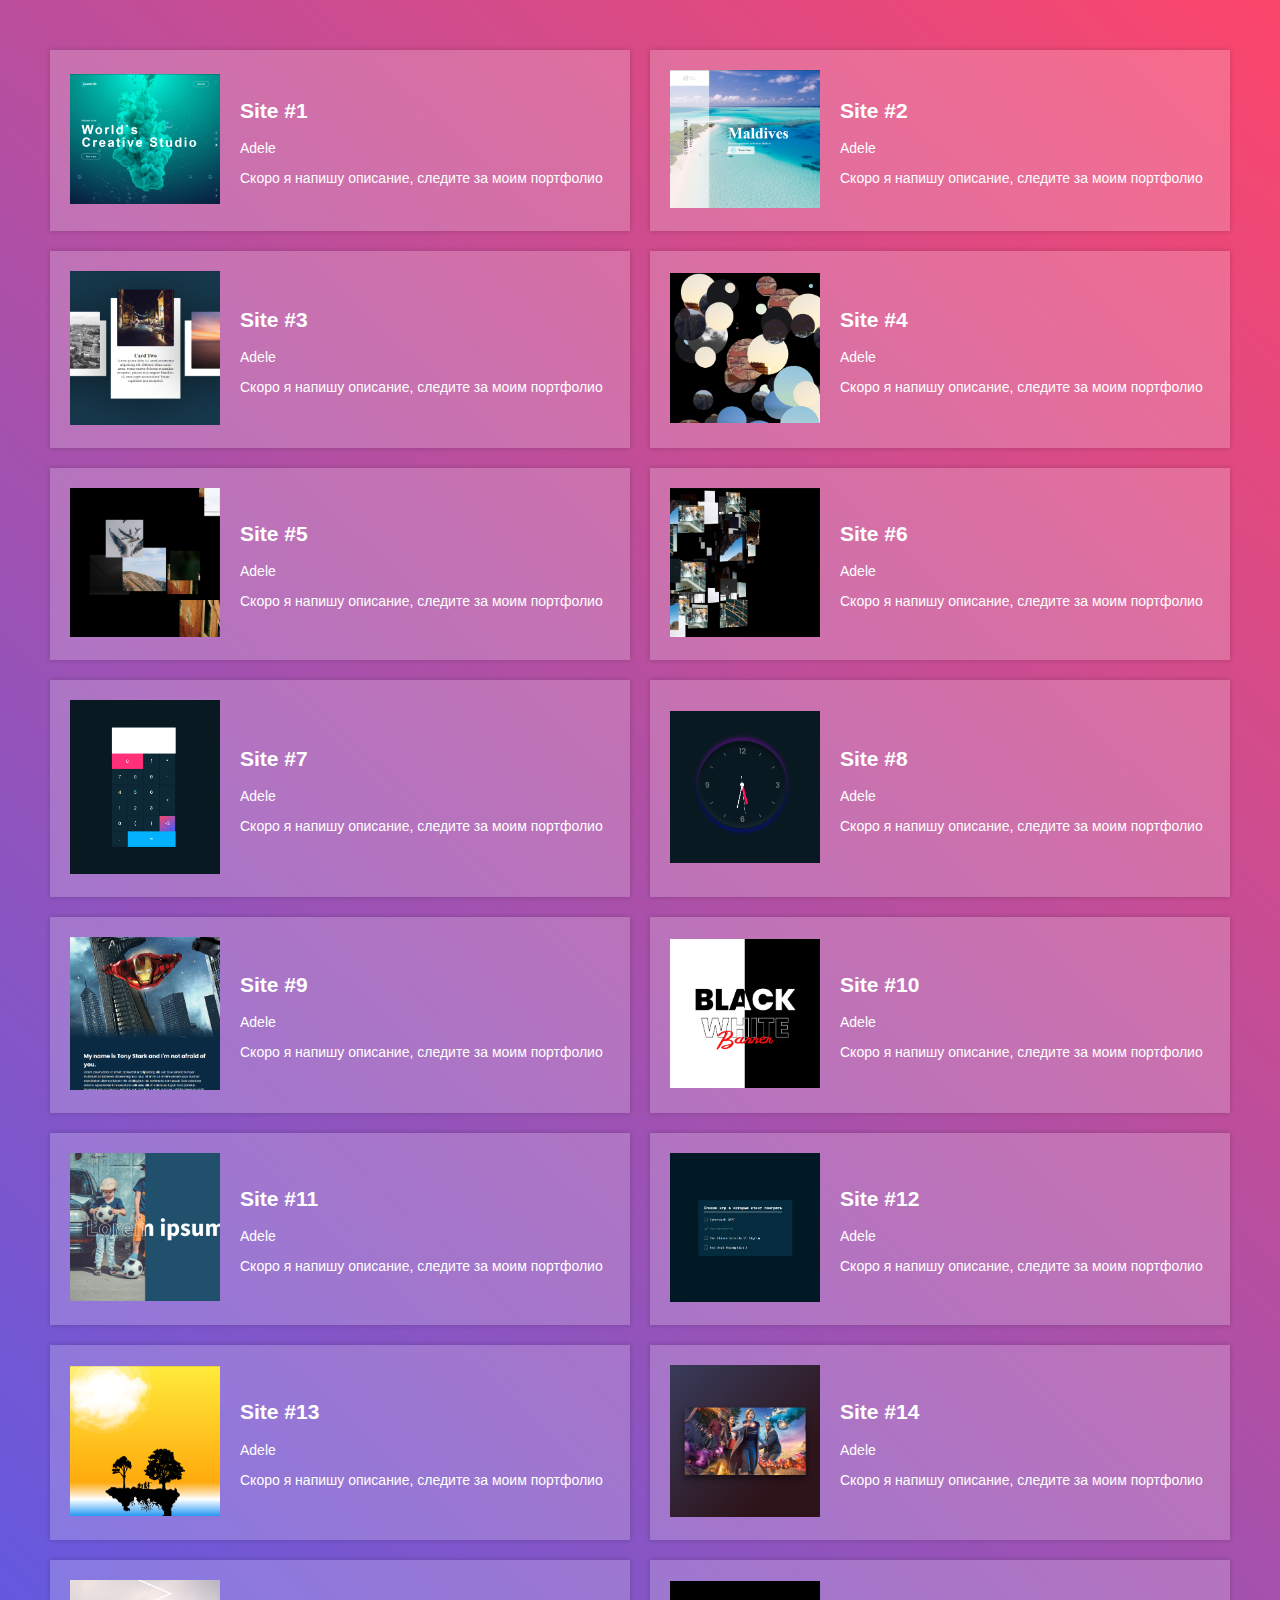
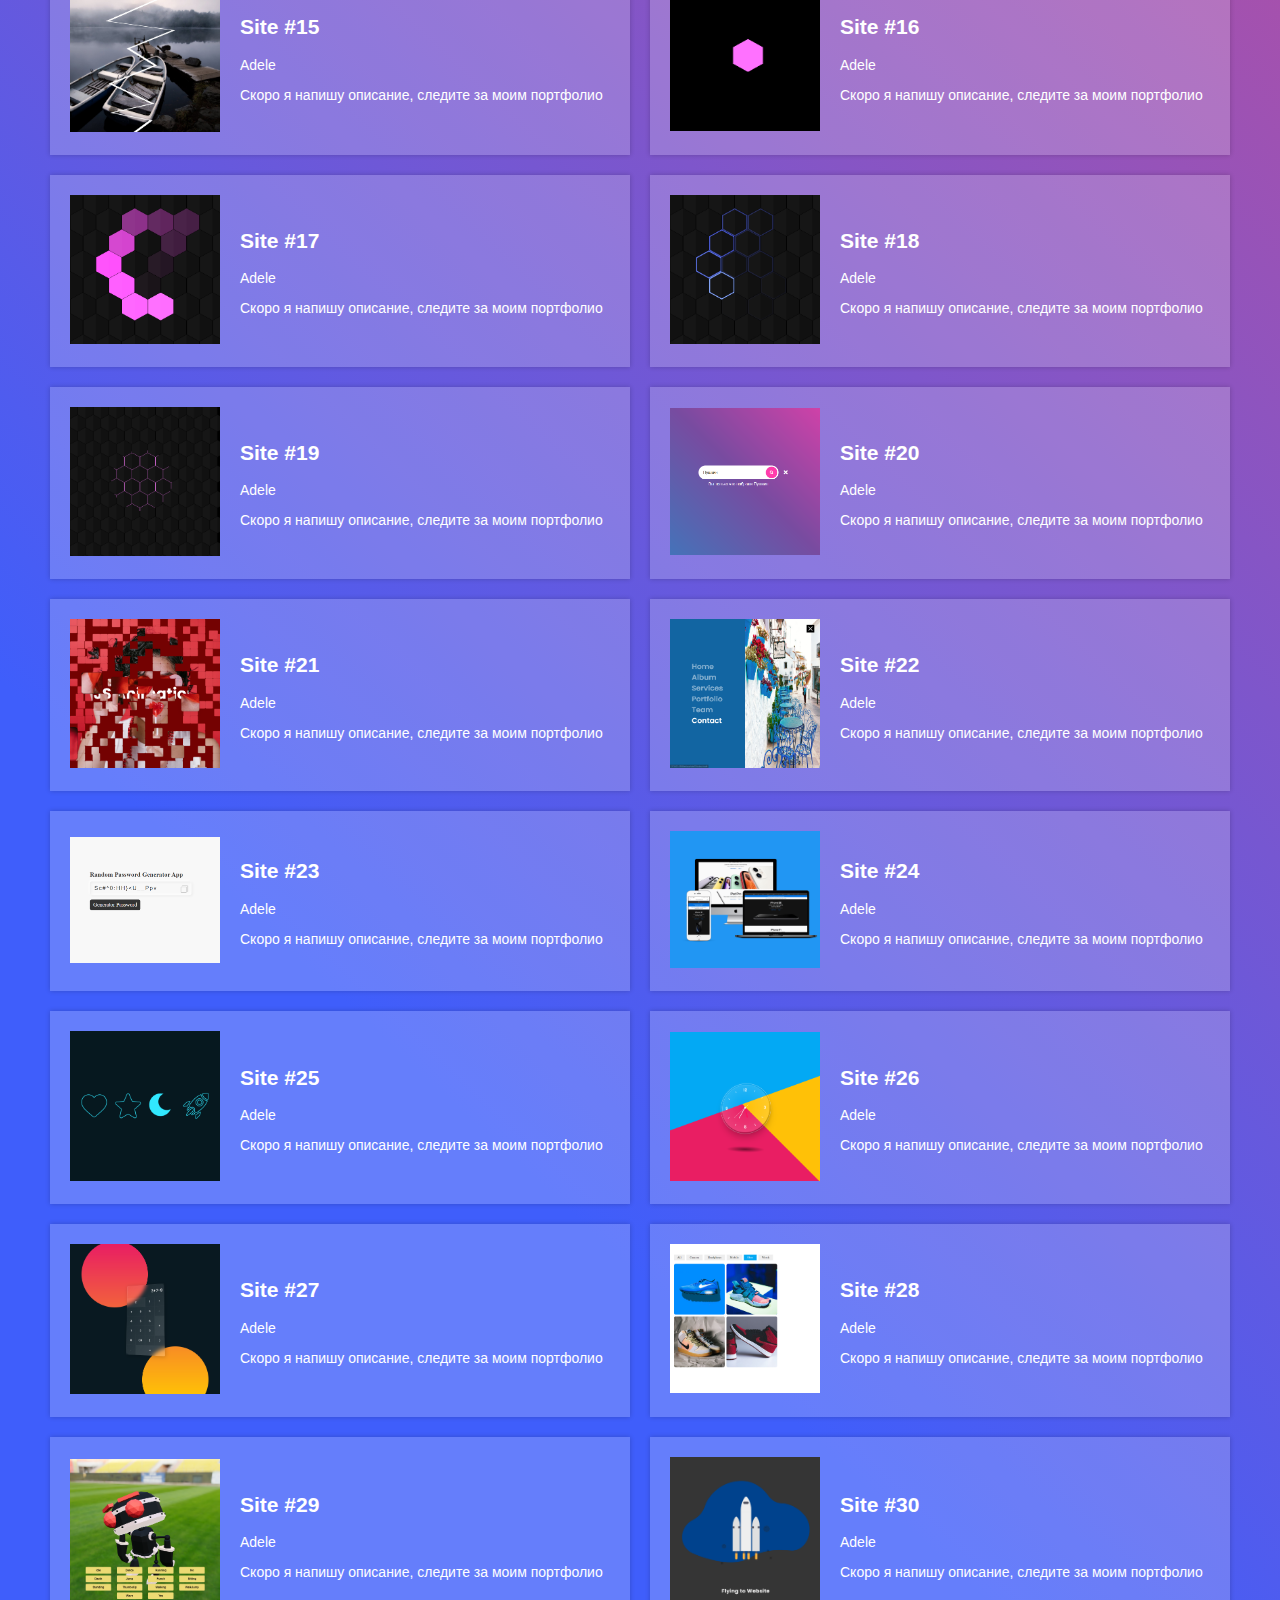
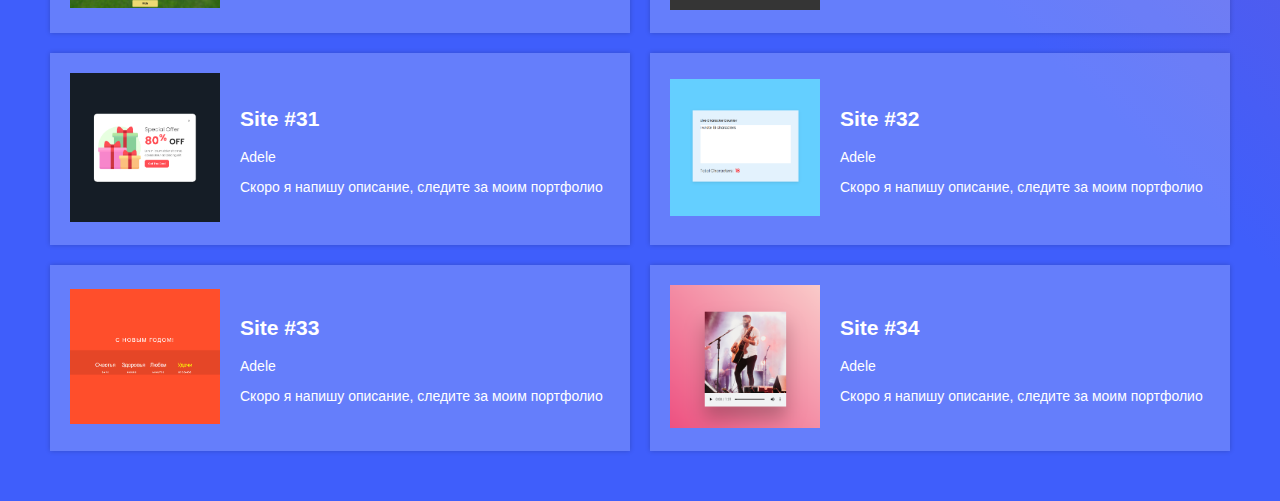
<file: index.html>
<!DOCTYPE html>
<html lang="en">
<head>
    <meta charset="UTF-8">
    <meta name="viewport" content="width=device-width, initial-scale=1.0">
    <title>Portfolio</title>
    <link rel="stylesheet" href="css/styleGRID.css">
    <link rel="stylesheet" href="css/style.css">
    <link rel="stylesheet" href="https://cdnjs.cloudflare.com/ajax/libs/animate.css/4.1.1/animate.min.css"/>
</head>
<body>
    <div class="albums">

        <div class="album animate__animated animate__flipInX">
            <a href="edison/site1/index.html">
                <img src="edison/site1/show.png" alt="">
            </a>
            <div class="album_details">
                <h2>Site #1</h2>
                <a href="https://www.instagram.com/adeleee.sz/" target="_blank">
                    <p class="album_artist">Adele</p>
                </a>
                <p class="album_desc">Скоро я напишу описание, следите за моим портфолио</p>
            </div>
        </div>

        <div class="album animate__animated animate__flipInX">
            <a href="edison/site2/index.html">
                <img src="edison/site2/show.png" alt="">
            </a>
            <div class="album_details">
                <h2>Site #2</h2>
                <a href="https://www.instagram.com/adeleee.sz/" target="_blank">
                    <p class="album_artist">Adele</p>
                </a>
                <p class="album_desc">Скоро я напишу описание, следите за моим портфолио</p>
            </div>
        </div>

        <div class="album animate__animated animate__flipInX">
            <a href="edison/site3/index.html">
                <img src="edison/site3/show.png" alt="">
            </a>
            <div class="album_details">
                <h2>Site #3</h2>
                <a href="https://www.instagram.com/adeleee.sz/" target="_blank">
                    <p class="album_artist">Adele</p>
                </a>
                <p class="album_desc">Скоро я напишу описание, следите за моим портфолио</p>
            </div>
        </div>

        <div class="album animate__animated animate__flipInX">
            <a href="edison/site4/index.html">
                <img src="edison/site4/show.png" alt="">
            </a>
            <div class="album_details">
                <h2>Site #4</h2>
                <a href="https://www.instagram.com/adeleee.sz/" target="_blank">
                    <p class="album_artist">Adele</p>
                </a>
                <p class="album_desc">Скоро я напишу описание, следите за моим портфолио</p>
            </div>
        </div>

        <div class="album animate__animated animate__flipInX">
            <a href="edison/site5/index.html">
                <img src="edison/site5/show.png" alt="">
            </a>
            <div class="album_details">
                <h2>Site #5</h2>
                <a href="https://www.instagram.com/adeleee.sz/" target="_blank">
                    <p class="album_artist">Adele</p>
                </a>
                <p class="album_desc">Скоро я напишу описание, следите за моим портфолио</p>
            </div>
        </div>

        <div class="album animate__animated animate__flipInX">
            <a href="edison/site6/index.html">
                <img src="edison/site6/show.png" alt="">
            </a>
            <div class="album_details">
                <h2>Site #6</h2>
                <a href="https://www.instagram.com/adeleee.sz/" target="_blank">
                    <p class="album_artist">Adele</p>
                </a>
                <p class="album_desc">Скоро я напишу описание, следите за моим портфолио</p>
            </div>
        </div>

        <div class="album animate__animated animate__flipInX">
            <a href="edison/site7/index.html">
                <img src="edison/site7/show.png" alt="">
            </a>
            <div class="album_details">
                <h2>Site #7</h2>
                <a href="https://www.instagram.com/adeleee.sz/" target="_blank">
                    <p class="album_artist">Adele</p>
                </a>
                <p class="album_desc">Скоро я напишу описание, следите за моим портфолио</p>
            </div>
        </div>

        <div class="album animate__animated animate__flipInX">
            <a href="edison/site8/index.html">
                <img src="edison/site8/show.png" alt="">
            </a>
            <div class="album_details">
                <h2>Site #8</h2>
                <a href="https://www.instagram.com/adeleee.sz/" target="_blank">
                    <p class="album_artist">Adele</p>
                </a>
                <p class="album_desc">Скоро я напишу описание, следите за моим портфолио</p>
            </div>
        </div>

        <div class="album animate__animated animate__flipInX">
            <a href="edison/site9/index.html">
                <img src="edison/site9/show.png" alt="">
            </a>
            <div class="album_details">
                <h2>Site #9</h2>
                <a href="https://www.instagram.com/adeleee.sz/" target="_blank">
                    <p class="album_artist">Adele</p>
                </a>
                <p class="album_desc">Скоро я напишу описание, следите за моим портфолио</p>
            </div>
        </div>

        <div class="album animate__animated animate__flipInX">
            <a href="edison/site10/index.html">
                <img src="edison/site10/show.png" alt="">
            </a>
            <div class="album_details">
                <h2>Site #10</h2>
                <a href="https://www.instagram.com/adeleee.sz/" target="_blank">
                    <p class="album_artist">Adele</p>
                </a>
                <p class="album_desc">Скоро я напишу описание, следите за моим портфолио</p>
            </div>
        </div>

        <div class="album animate__animated animate__flipInX">
            <a href="edison/site11/index.html">
                <img src="edison/site11/show.png" alt="">
            </a>
            <div class="album_details">
                <h2>Site #11</h2>
                <a href="https://www.instagram.com/adeleee.sz/" target="_blank">
                    <p class="album_artist">Adele</p>
                </a>
                <p class="album_desc">Скоро я напишу описание, следите за моим портфолио</p>
            </div>
        </div>

        <div class="album animate__animated animate__flipInX">
            <a href="edison/site12/index.html">
                <img src="edison/site12/show.png" alt="">
            </a>
            <div class="album_details">
                <h2>Site #12</h2>
                <a href="https://www.instagram.com/adeleee.sz/" target="_blank">
                    <p class="album_artist">Adele</p>
                </a>
                <p class="album_desc">Скоро я напишу описание, следите за моим портфолио</p>
            </div>
        </div>

        <div class="album animate__animated animate__flipInX">
            <a href="edison/site13/index.html">
                <img src="edison/site13/show.png" alt="">
            </a>
            <div class="album_details">
                <h2>Site #13</h2>
                <a href="https://www.instagram.com/adeleee.sz/" target="_blank">
                    <p class="album_artist">Adele</p>
                </a>
                <p class="album_desc">Скоро я напишу описание, следите за моим портфолио</p>
            </div>
        </div>

        <div class="album animate__animated animate__flipInX">
            <a href="edison/site14/index.html">
                <img src="edison/site14/show.png" alt="">
            </a>
            <div class="album_details">
                <h2>Site #14</h2>
                <a href="https://www.instagram.com/adeleee.sz/" target="_blank">
                    <p class="album_artist">Adele</p>
                </a>
                <p class="album_desc">Скоро я напишу описание, следите за моим портфолио</p>
            </div>
        </div>

        <div class="album animate__animated animate__flipInX">
            <a href="edison/site15/index.html">
                <img src="edison/site15/show.png" alt="">
            </a>
            <div class="album_details">
                <h2>Site #15</h2>
                <a href="https://www.instagram.com/adeleee.sz/" target="_blank">
                    <p class="album_artist">Adele</p>
                </a>
                <p class="album_desc">Скоро я напишу описание, следите за моим портфолио</p>
            </div>
        </div>

        <div class="album animate__animated animate__flipInX">
            <a href="edison/site16/index.html">
                <img src="edison/site16/show.png" alt="">
            </a>
            <div class="album_details">
                <h2>Site #16</h2>
                <a href="https://www.instagram.com/adeleee.sz/" target="_blank">
                    <p class="album_artist">Adele</p>
                </a>
                <p class="album_desc">Скоро я напишу описание, следите за моим портфолио</p>
            </div>
        </div>

        <div class="album animate__animated animate__flipInX">
            <a href="edison/site17/index.html">
                <img src="edison/site17/show.png" alt="">
            </a>
            <div class="album_details">
                <h2>Site #17</h2>
                <a href="https://www.instagram.com/adeleee.sz/" target="_blank">
                    <p class="album_artist">Adele</p>
                </a>
                <p class="album_desc">Скоро я напишу описание, следите за моим портфолио</p>
            </div>
        </div>

        <div class="album animate__animated animate__flipInX">
            <a href="edison/site18/index.html">
                <img src="edison/site18/show.png" alt="">
            </a>
            <div class="album_details">
                <h2>Site #18</h2>
                <a href="https://www.instagram.com/adeleee.sz/" target="_blank">
                    <p class="album_artist">Adele</p>
                </a>
                <p class="album_desc">Скоро я напишу описание, следите за моим портфолио</p>
            </div>
        </div>

        <div class="album animate__animated animate__flipInX">
            <a href="edison/site19/index.html">
                <img src="edison/site19/show.png" alt="">
            </a>
            <div class="album_details">
                <h2>Site #19</h2>
                <a href="https://www.instagram.com/adeleee.sz/" target="_blank">
                    <p class="album_artist">Adele</p>
                </a>
                <p class="album_desc">Скоро я напишу описание, следите за моим портфолио</p>
            </div>
        </div>

        <div class="album animate__animated animate__flipInX">
            <a href="edison/site20/index.html">
                <img src="edison/site20/show.png" alt="">
            </a>
            <div class="album_details">
                <h2>Site #20</h2>
                <a href="https://www.instagram.com/adeleee.sz/" target="_blank">
                    <p class="album_artist">Adele</p>
                </a>
                <p class="album_desc">Скоро я напишу описание, следите за моим портфолио</p>
            </div>
        </div>

        <div class="album animate__animated animate__flipInX">
            <a href="edison/site21/index.html">
                <img src="edison/site21/show.png" alt="">
            </a>
            <div class="album_details">
                <h2>Site #21</h2>
                <a href="https://www.instagram.com/adeleee.sz/" target="_blank">
                    <p class="album_artist">Adele</p>
                </a>
                <p class="album_desc">Скоро я напишу описание, следите за моим портфолио</p>
            </div>
        </div>

        <div class="album animate__animated animate__flipInX">
            <a href="edison/site22/index.html">
                <img src="edison/site22/show.png" alt="">
            </a>
            <div class="album_details">
                <h2>Site #22</h2>
                <a href="https://www.instagram.com/adeleee.sz/" target="_blank">
                    <p class="album_artist">Adele</p>
                </a>
                <p class="album_desc">Скоро я напишу описание, следите за моим портфолио</p>
            </div>
        </div>

        <div class="album animate__animated animate__flipInX">
            <a href="edison/site23/index.html">
                <img src="edison/site23/show.png" alt="">
            </a>
            <div class="album_details">
                <h2>Site #23</h2>
                <a href="https://www.instagram.com/adeleee.sz/" target="_blank">
                    <p class="album_artist">Adele</p>
                </a>
                <p class="album_desc">Скоро я напишу описание, следите за моим портфолио</p>
            </div>
        </div>

        <div class="album animate__animated animate__flipInX">
            <a href="edison/site24/index.html">
                <img src="edison/site24/show.png" alt="">
            </a>
            <div class="album_details">
                <h2>Site #24</h2>
                <a href="https://www.instagram.com/adeleee.sz/" target="_blank">
                    <p class="album_artist">Adele</p>
                </a>
                <p class="album_desc">Скоро я напишу описание, следите за моим портфолио</p>
            </div>
        </div>

        <div class="album animate__animated animate__flipInX">
            <a href="edison/site25/index.html">
                <img src="edison/site25/show.png" alt="">
            </a>
            <div class="album_details">
                <h2>Site #25</h2>
                <a href="https://www.instagram.com/adeleee.sz/" target="_blank">
                    <p class="album_artist">Adele</p>
                </a>
                <p class="album_desc">Скоро я напишу описание, следите за моим портфолио</p>
            </div>
        </div>

        <div class="album animate__animated animate__flipInX">
            <a href="edison/site26/index.html">
                <img src="edison/site26/show.png" alt="">
            </a>
            <div class="album_details">
                <h2>Site #26</h2>
                <a href="https://www.instagram.com/adeleee.sz/" target="_blank">
                    <p class="album_artist">Adele</p>
                </a>
                <p class="album_desc">Скоро я напишу описание, следите за моим портфолио</p>
            </div>
        </div>

        <div class="album animate__animated animate__flipInX">
            <a href="edison/site27/index.html">
                <img src="edison/site27/show.png" alt="">
            </a>
            <div class="album_details">
                <h2>Site #27</h2>
                <a href="https://www.instagram.com/adeleee.sz/" target="_blank">
                    <p class="album_artist">Adele</p>
                </a>
                <p class="album_desc">Скоро я напишу описание, следите за моим портфолио</p>
            </div>
        </div>

        <div class="album animate__animated animate__flipInX">
            <a href="edison/site28/index.html">
                <img src="edison/site28/show.png" alt="">
            </a>
            <div class="album_details">
                <h2>Site #28</h2>
                <a href="https://www.instagram.com/adeleee.sz/" target="_blank">
                    <p class="album_artist">Adele</p>
                </a>
                <p class="album_desc">Скоро я напишу описание, следите за моим портфолио</p>
            </div>
        </div>

        <div class="album animate__animated animate__flipInX">
            <a href="edison/site29/index.html">
                <img src="edison/site29/show.png" alt="">
            </a>
            <div class="album_details">
                <h2>Site #29</h2>
                <a href="https://www.instagram.com/adeleee.sz/" target="_blank">
                    <p class="album_artist">Adele</p>
                </a>
                <p class="album_desc">Скоро я напишу описание, следите за моим портфолио</p>
            </div>
        </div>

        <div class="album animate__animated animate__flipInX">
            <a href="edison/site30/index.html">
                <img src="edison/site30/show.png" alt="">
            </a>
            <div class="album_details">
                <h2>Site #30</h2>
                <a href="https://www.instagram.com/adeleee.sz/" target="_blank">
                    <p class="album_artist">Adele</p>
                </a>
                <p class="album_desc">Скоро я напишу описание, следите за моим портфолио</p>
            </div>
        </div>

        <div class="album animate__animated animate__flipInX">
            <a href="edison/site31/index.html">
                <img src="edison/site31/show.png" alt="">
            </a>
            <div class="album_details">
                <h2>Site #31</h2>
                <a href="https://www.instagram.com/adeleee.sz/" target="_blank">
                    <p class="album_artist">Adele</p>
                </a>
                <p class="album_desc">Скоро я напишу описание, следите за моим портфолио</p>
            </div>
        </div>

        <div class="album animate__animated animate__flipInX">
            <a href="edison/site32/index.html">
                <img src="edison/site32/show.png" alt="">
            </a>
            <div class="album_details">
                <h2>Site #32</h2>
                <a href="https://www.instagram.com/adeleee.sz/" target="_blank">
                    <p class="album_artist">Adele</p>
                </a>
                <p class="album_desc">Скоро я напишу описание, следите за моим портфолио</p>
            </div>
        </div>

        <div class="album animate__animated animate__flipInX">
            <a href="edison/site33/index.html">
                <img src="edison/site33/show.png" alt="">
            </a>
            <div class="album_details">
                <h2>Site #33</h2>
                <a href="https://www.instagram.com/adeleee.sz/" target="_blank">
                    <p class="album_artist">Adele</p>
                </a>
                <p class="album_desc">Скоро я напишу описание, следите за моим портфолио</p>
            </div>
        </div>
        <div class="album animate__animated animate__flipInX">
            <a href="edison/site34/index.html">
                <img src="edison/site34/show.png" alt="">
            </a>
            <div class="album_details">
                <h2>Site #34</h2>
                <a href="https://www.instagram.com/adeleee.sz/" target="_blank">
                    <p class="album_artist">Adele</p>
                </a>
                <p class="album_desc">Скоро я напишу описание, следите за моим портфолио</p>
            </div>
        </div>
    </div>
</body>
</html>
</file>
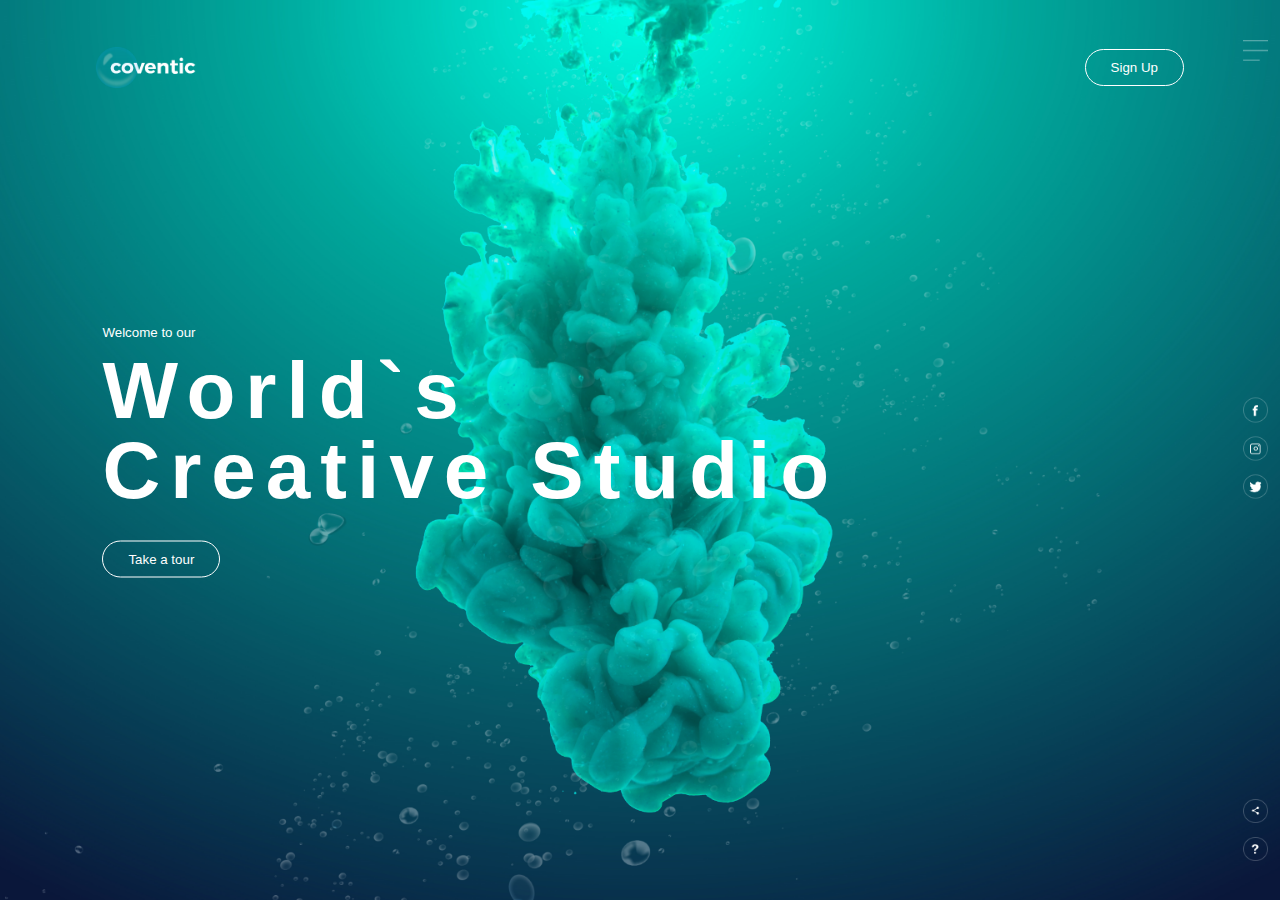
<file: edison/site1/index.html>
<!DOCTYPE html>
<html lang="en">
<head>
    <meta charset="UTF-8">
    <meta name="viewport" content="width=device-width, initial-scale=1.0">
    <title>Document</title>
    <link rel="stylesheet" href="css/style.css">
</head>
<body>
    <div class="hero">
        <div class="navbar">
            <img src="assets/logo.png" alt="logo" class="logo">
            <button>Sign Up</button>
        </div>
        <div class="content">
            <small>Welcome to our</small>
            <h1>World`s <br> Creative Studio </h1>
            <button>Take a tour</button>
        </div>
        <div class="side-bar">
            <img src="assets/menu.png" alt="menu" class="menu">
            <div class="social-links">
                <img src="assets/fb.png" alt="">
                <img src="assets/ig.png" alt="">
                <img src="assets/tw.png" alt="">
            </div>
            <div class="useful-links">
                <img src="assets/share.png" alt="">
                <img src="assets/info.png" alt="">
            </div>
        </div>
        <div class="bubbles">
            <img src="assets/bubble.png">
            <img src="assets/bubble.png">
            <img src="assets/bubble.png">
            <img src="assets/bubble.png">
            <img src="assets/bubble.png">
            <img src="assets/bubble.png">
            <img src="assets/bubble.png">
        </div>
    </div>
</body>
</html>
</file>
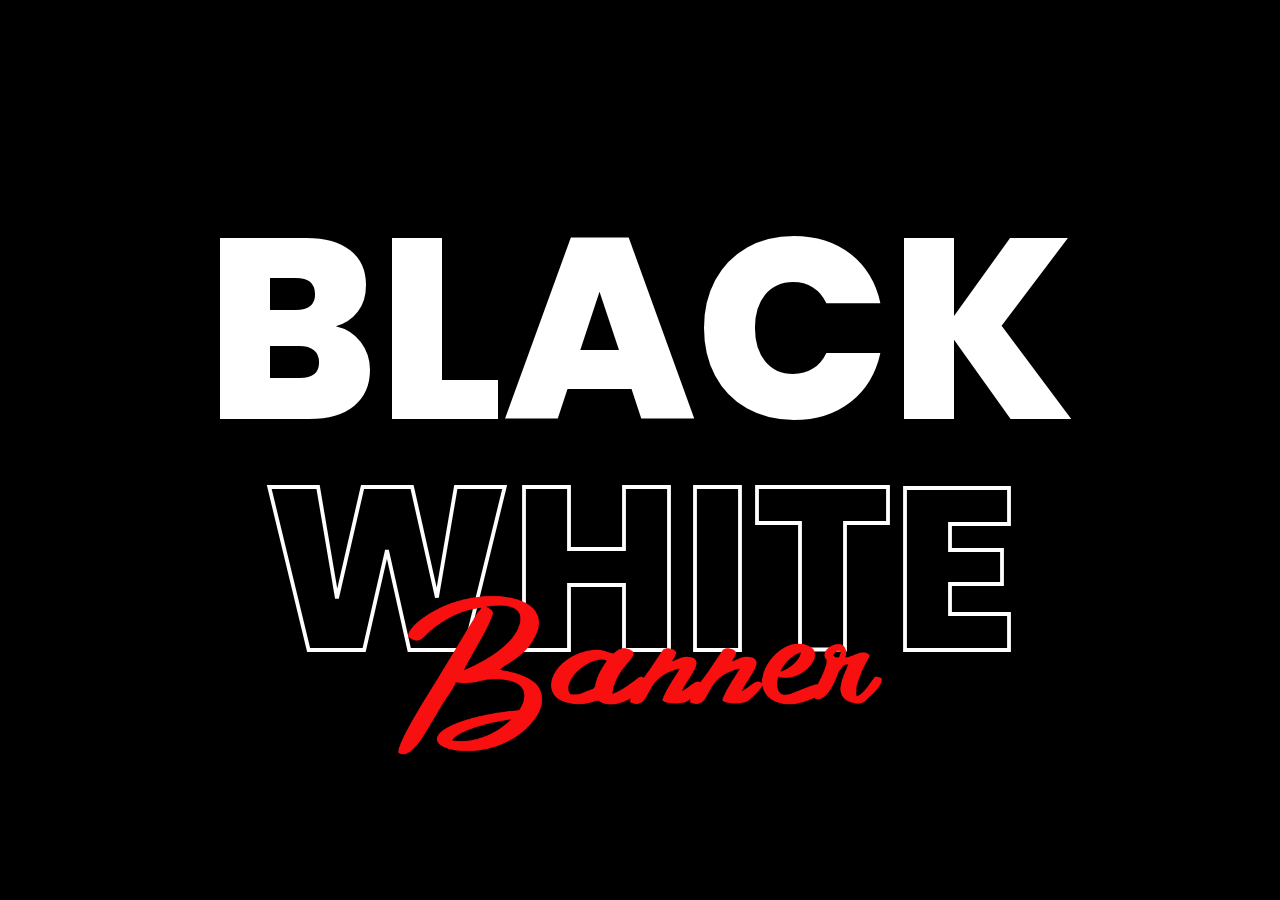
<file: edison/site10/index.html>
<!DOCTYPE html>
<html lang="en">
<head>
    <meta charset="UTF-8">
    <meta http-equiv="X-UA-Compatible" content="IE=edge">
    <meta name="viewport" content="width=device-width, initial-scale=1.0">
    <title>Black&White</title>
    <link rel="stylesheet" href="style.css">
</head>
<body>
    <section>
        <h2>Black <br> <span>White</span></h2>
        <div class="black"></div>
        <img src="text.png">
    </section>
    <script>
        let black = document.querySelector('.black');
        window.onmousemove = function(e){
            let x = e.clientX;
            // let y = e.clientY;
            black.style.left = x +'px';
            // black.style.top = y +'px';
        }
    </script>
</body>
</html>
</file>
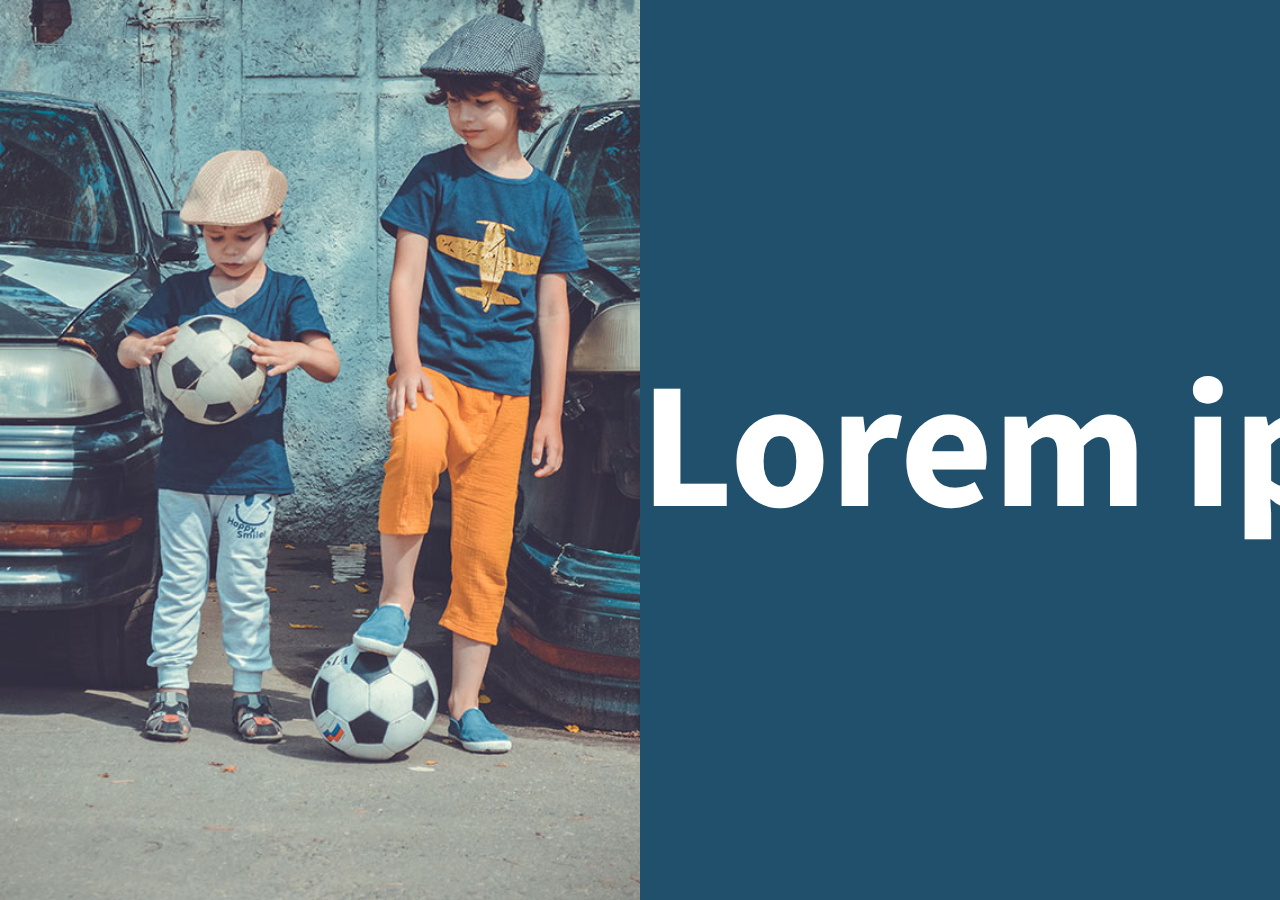
<file: edison/site11/index.html>
<!DOCTYPE html>
<html lang="en">
<head>
    <meta charset="UTF-8">
    <meta http-equiv="X-UA-Compatible" content="IE=edge">
    <meta name="viewport" content="width=device-width, initial-scale=1.0">
    <title>Running Text</title>
    <link rel="stylesheet" href="style.css">
</head>
<body>
    <section>
        <div>
            <h2>Lorem ipsum dolor sit, amet consectetur adipisicing elit. Suscipit repudiandae distinctio magni optio. Aliquam, vel similique asperiores voluptates at vitae!</h2>
        </div>
        <div>
            <h2>Lorem ipsum dolor sit, amet consectetur adipisicing elit. Suscipit repudiandae distinctio magni optio. Aliquam, vel similique asperiores voluptates at vitae!</h2>
        </div>
    </section>
</body>
</html>
</file>
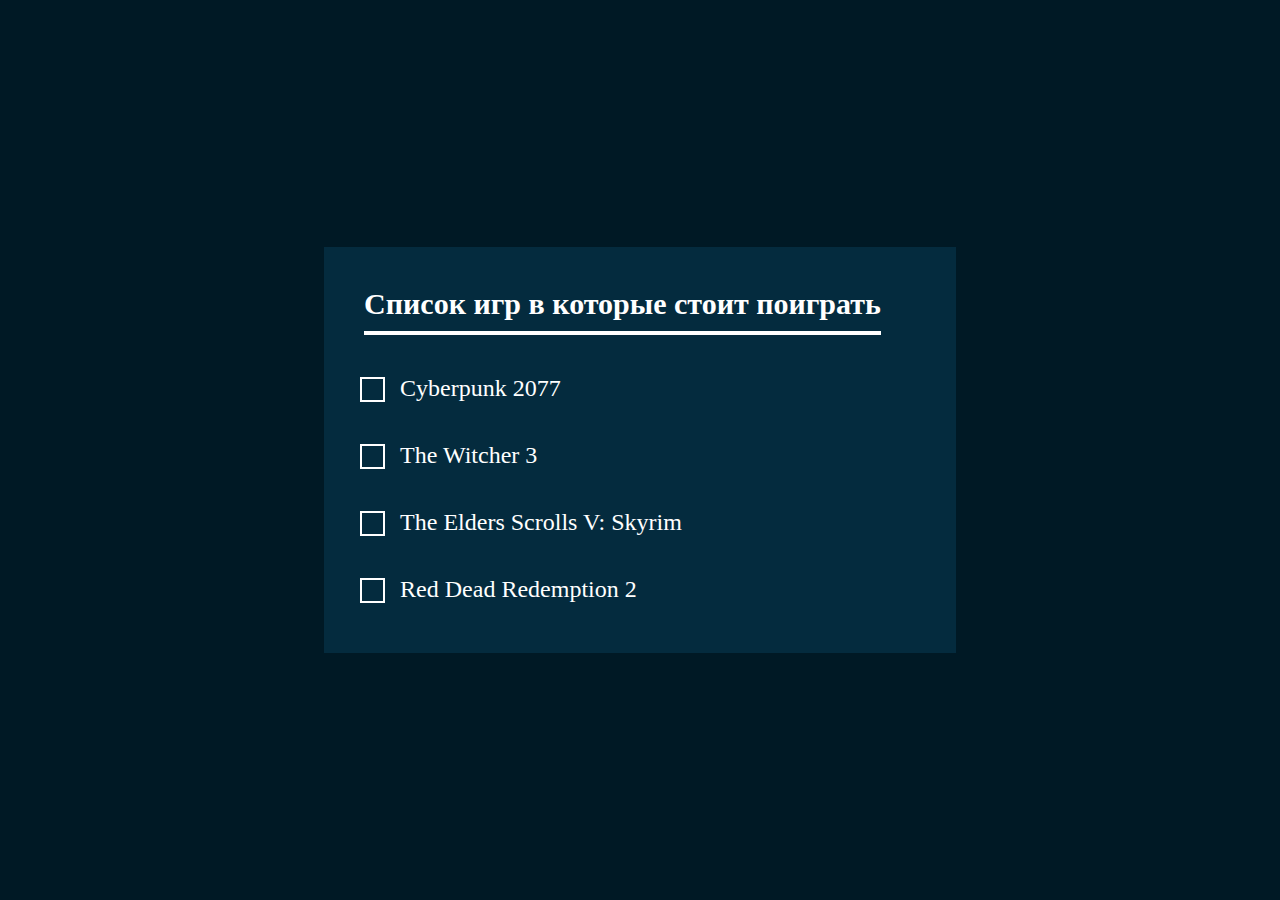
<file: edison/site12/index.html>
<!DOCTYPE html>
<html lang="en">
<head>
    <meta charset="UTF-8">
    <meta http-equiv="X-UA-Compatible" content="IE=edge">
    <meta name="viewport" content="width=device-width, initial-scale=1.0">
    <title>List</title>
    <link rel="stylesheet" href="style.css">
</head>
<body>
    <div class="list">
        <h2>Список игр в которые стоит поиграть</h2>
        <label>
            <input type="checkbox"> 
            <i></i>
            <span>Cyberpunk 2077</span>
        </label>
        <label>
            <input type="checkbox">
            <i></i>
            <span>The Witcher 3</span>
        </label>
        <label>
            <input type="checkbox">
            <i></i>
            <span>The Elders Scrolls V: Skyrim</span>
        </label>
        <label>
            <input type="checkbox">
            <i></i>
            <span>Red Dead Redemption 2</span>
        </label>
    </div>
</body>
</html>
</file>
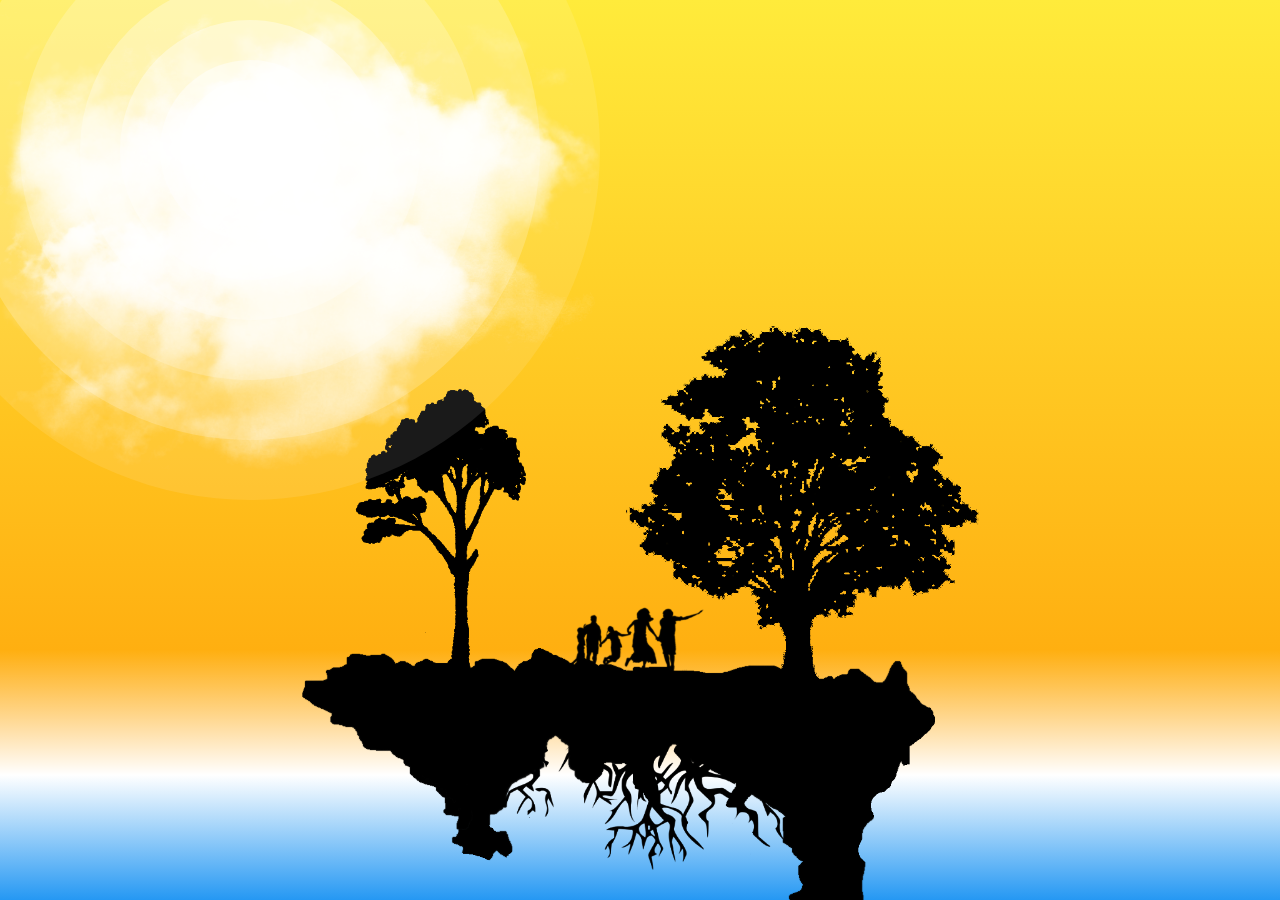
<file: edison/site13/index.html>
<!DOCTYPE html>
<html lang="en">
<head>
    <meta charset="UTF-8">
    <meta http-equiv="X-UA-Compatible" content="IE=edge">
    <meta name="viewport" content="width=device-width, initial-scale=1.0">
    <title>Document</title>
    <link rel="stylesheet" href="style.css">
</head>
<body>
    <div class="scene active">
        <!-- <div onclick="toggleScene()" class="moon"></div> -->
        <div class="moon"></div>
        <img src="forest.png" class="forest">
        <img src="bg.png" class="bg">
        <img src="cloud1.png" class="cloud1">
        <img src="cloud2.png" class="cloud2">
        <img src="cloud3.png" class="cloud3">
        <img src="cloud1.png" class="cloud4">
        <img src="cloud2.png" class="cloud5">
        <img src="cloud3.png" class="cloud6">
    </div>
    <script>
        const moonBtn = document.querySelector('.scene .moon');
        moonBtn.onclick = toggleScene;
        console.log('1');
        console.log('2');
        function toggleScene(){
            let change = document.querySelector('.scene');
            change.classList.toggle('active');
        }

        function stars(){
            let count = 500;
            let i = 0;
            while(i < count){
                let scene = document.querySelector('.scene');
                let star = document.createElement('i');
                let x = Math.floor(Math.random() * window.innerWidth);
                let y = Math.floor(Math.random() * window.innerHeight);
                let size = Math.random() * 2;

                let duration = Math.random() * 10;

                star.style.left = x + 'px';
                star.style.top = y + 'px';
                star.style.width = size + 'px';
                star.style.height = size + 'px';

                star.style.animationDuration = 5 + duration + 's'
                star.style.animationDelay = duration + 's';

                scene.appendChild(star);
                i++;
            }
        }
        stars();
    </script>
</body>
</html>
</file>
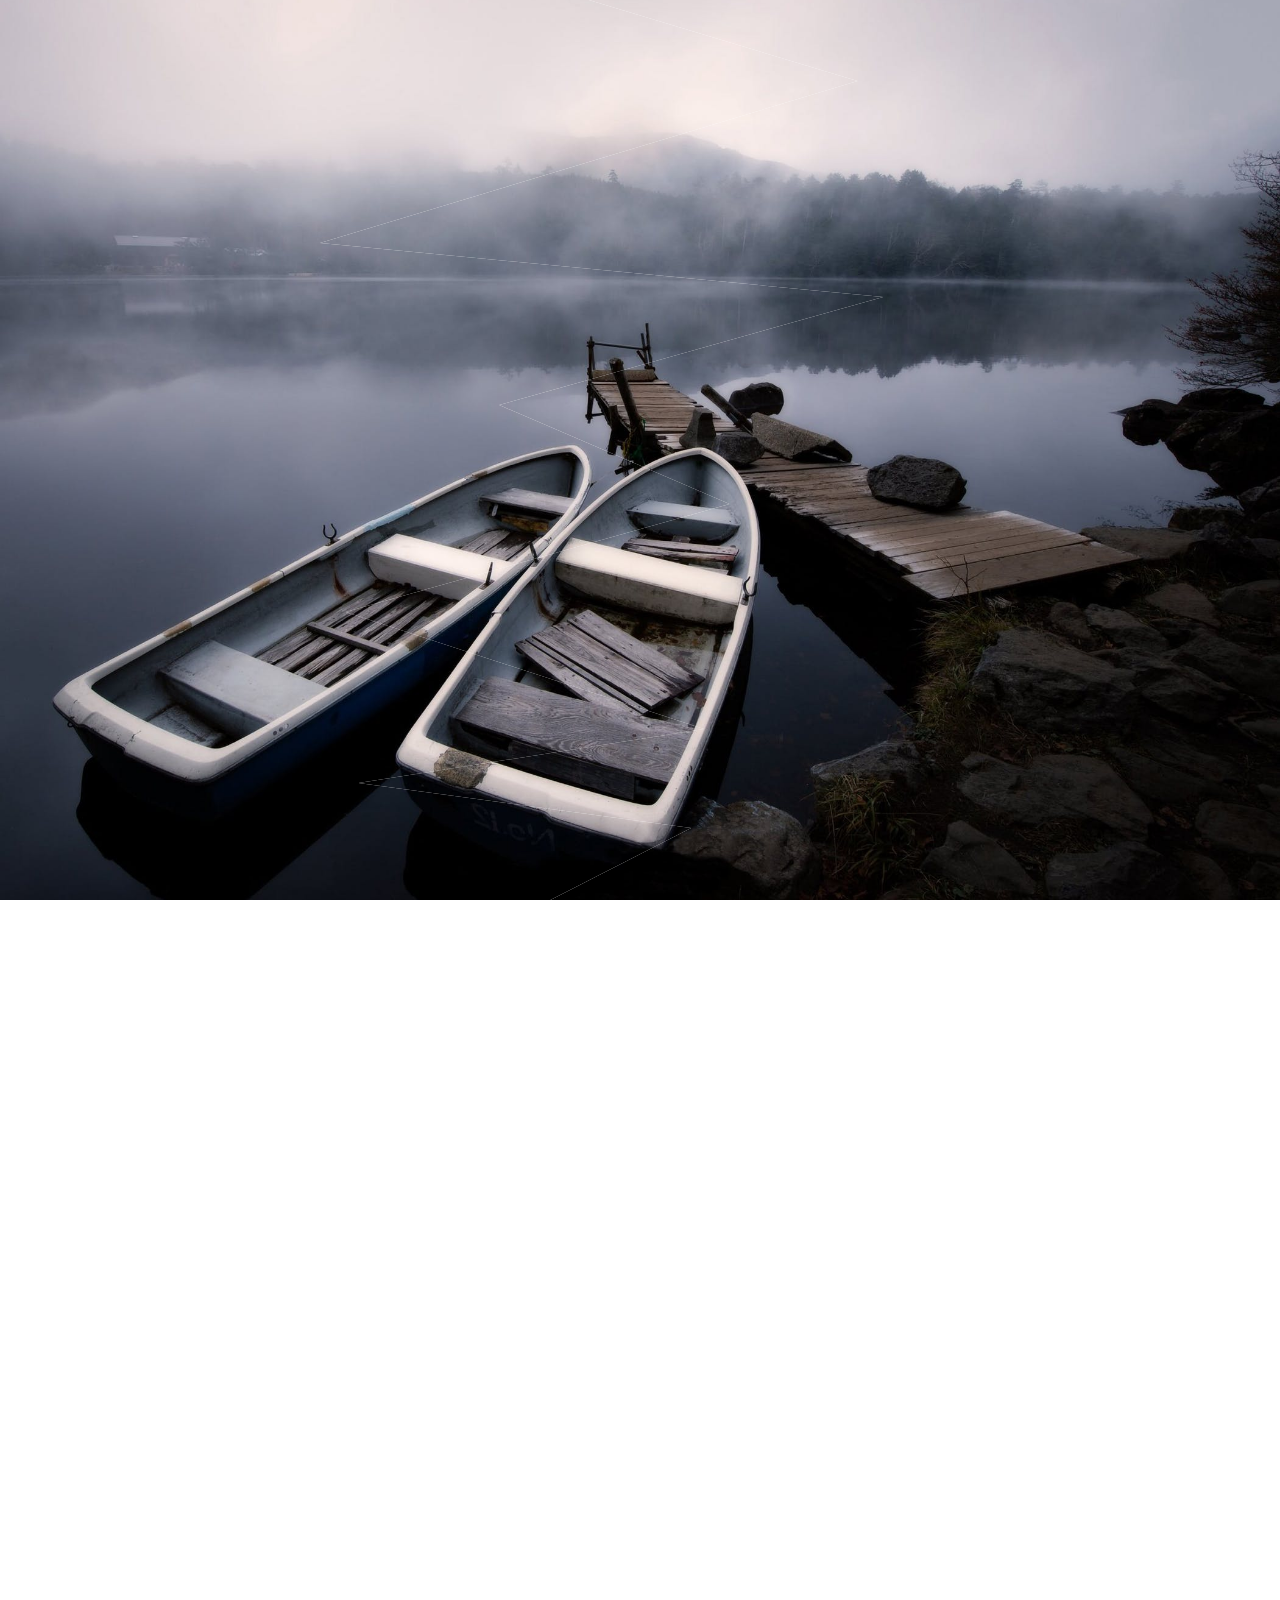
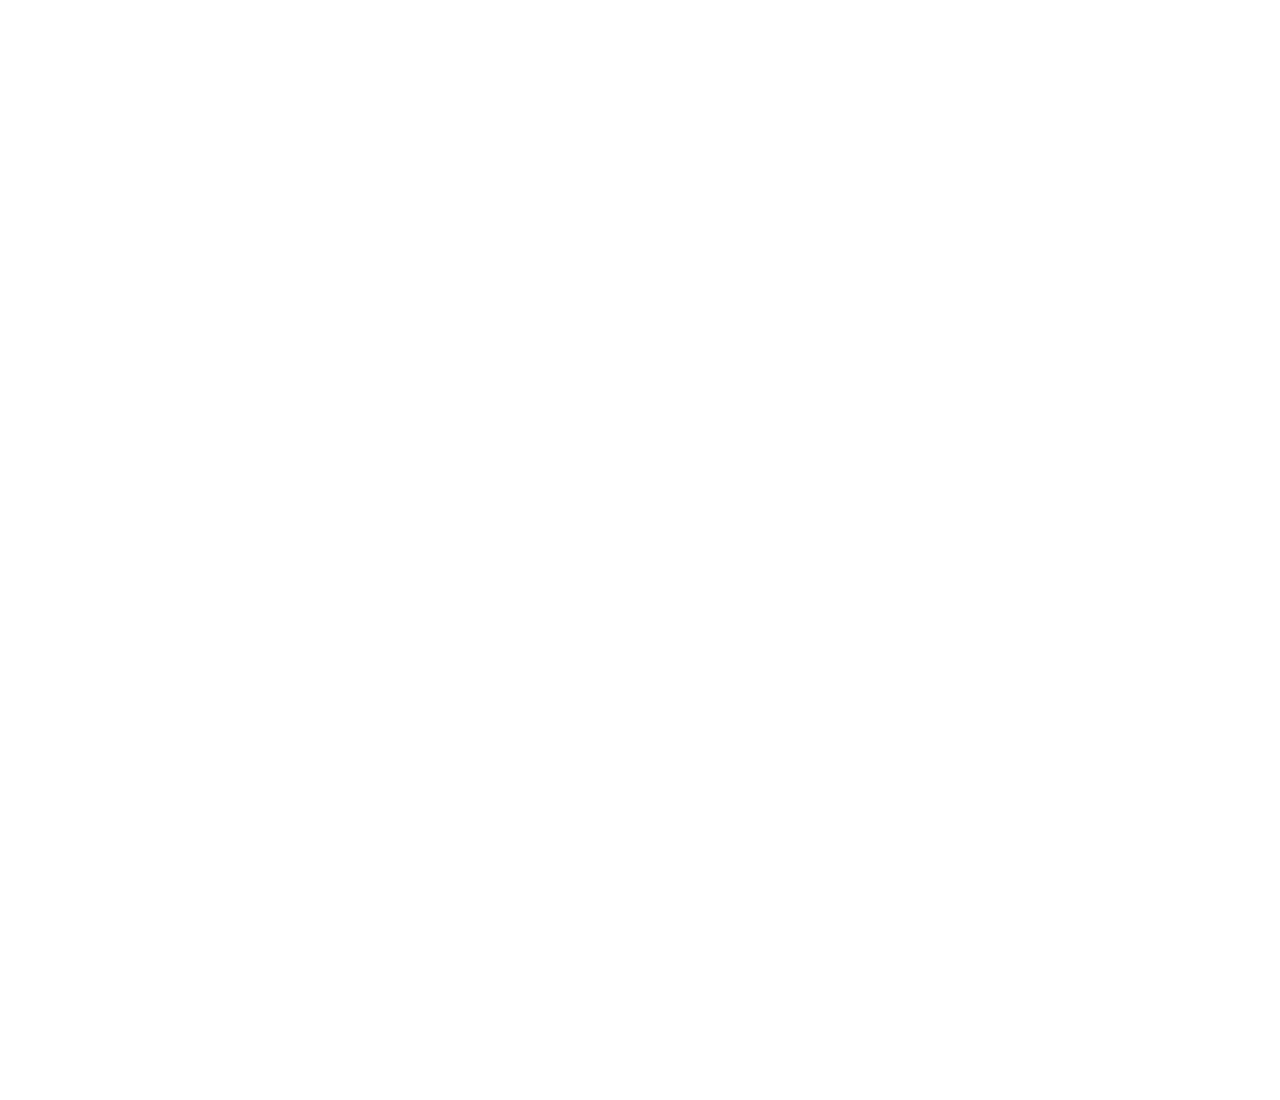
<file: edison/site15/index.html>
<!DOCTYPE html>
<html lang="en">
<head>
    <meta charset="UTF-8">
    <meta http-equiv="X-UA-Compatible" content="IE=edge">
    <meta name="viewport" content="width=device-width, initial-scale=1.0">
    <title>Document</title>
    <link rel="stylesheet" href="style.css">
</head>
<body>
    <section>
        <div class="side" id="side1"></div>
        <div class="side" id="side2"></div>
    </section>
    <script>
        const side1 = document.querySelector('#side1');
        window.addEventListener('scroll', ()=>{
            side1.style.left = -window.pageYOffset + 'px';
            console.log(window.pageYOffset);
        })

        const side2 = document.querySelector('#side2');
        window.addEventListener('scroll', ()=>{
            side2.style.left = +window.pageYOffset + 'px';
            console.log(window.pageYOffset);
        })
    </script>
</body>
</html>
</file>
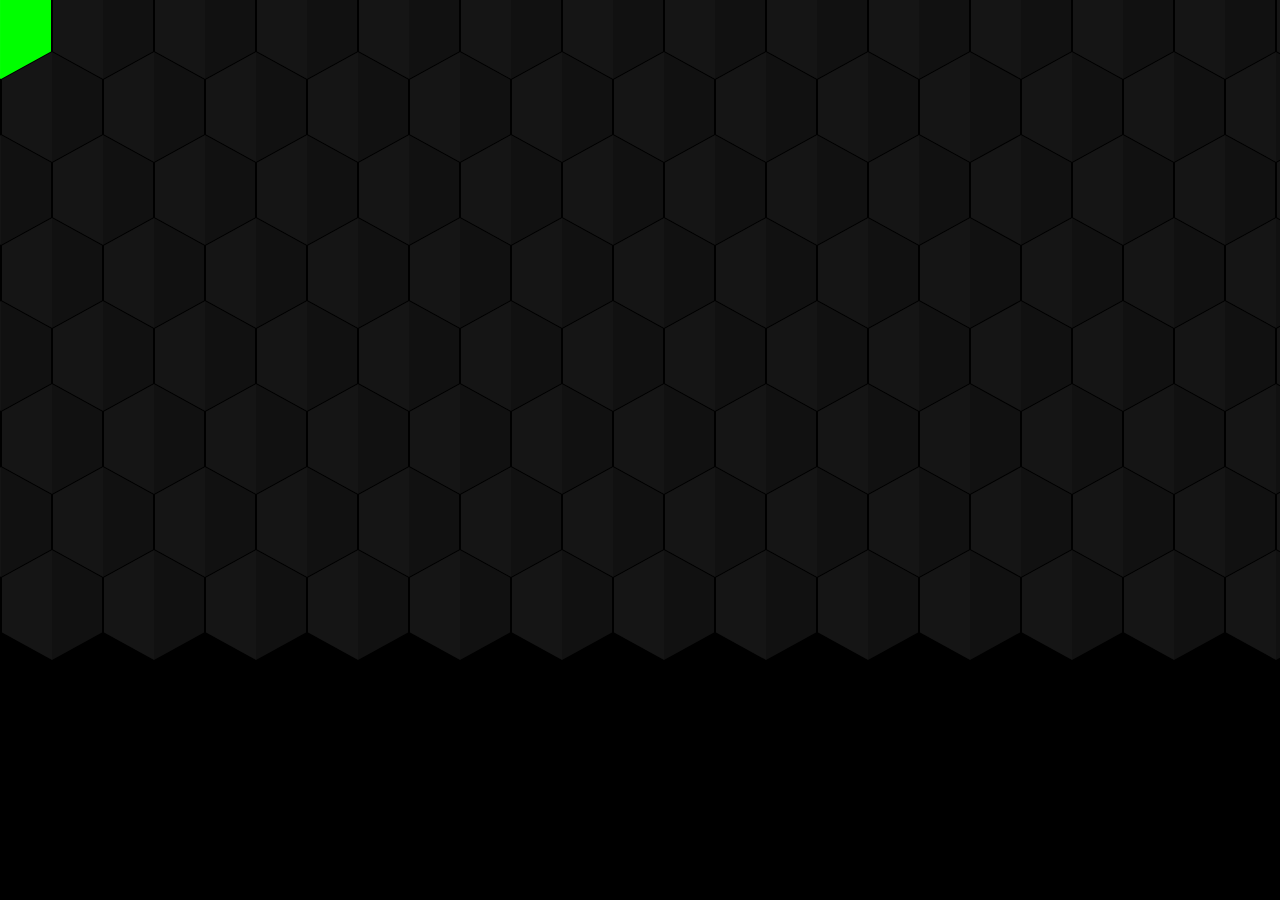
<file: edison/site17/index.html>
<!DOCTYPE html>
<html lang="en">
<head>
    <meta charset="UTF-8">
    <meta http-equiv="X-UA-Compatible" content="IE=edge">
    <meta name="viewport" content="width=device-width, initial-scale=1.0">
    <title>Document</title>
    <link rel="stylesheet" href="style.css">
</head>
<body>
    <div class="container">
        <div class="row">
            <div class="hexagon"></div>
            <div class="hexagon"></div>
            <div class="hexagon"></div>
            <div class="hexagon"></div>
            <div class="hexagon"></div>
            <div class="hexagon"></div>
            <div class="hexagon"></div>
            <div class="hexagon"></div>
            <div class="hexagon"></div>
            <div class="hexagon"></div>
            <div class="hexagon"></div>
            <div class="hexagon"></div>
            <div class="hexagon"></div>
            <div class="hexagon"></div>
            <div class="hexagon"></div>
            <div class="hexagon"></div>
        </div>  
        <div class="row">
            <div class="hexagon"></div>
            <div class="hexagon"></div>
            <div class="hexagon"></div>
            <div class="hexagon"></div>
            <div class="hexagon"></div>
            <div class="hexagon"></div>
            <div class="hexagon"></div>
            <div class="hexagon"></div>
            <div class="hexagon"></div>
            <div class="hexagon"></div>
            <div class="hexagon"></div>
            <div class="hexagon"></div>
            <div class="hexagon"></div>
            <div class="hexagon"></div>
            <div class="hexagon"></div>
            <div class="hexagon"></div>
        </div> 
        <div class="row">
            <div class="hexagon"></div>
            <div class="hexagon"></div>
            <div class="hexagon"></div>
            <div class="hexagon"></div>
            <div class="hexagon"></div>
            <div class="hexagon"></div>
            <div class="hexagon"></div>
            <div class="hexagon"></div>
            <div class="hexagon"></div>
            <div class="hexagon"></div>
            <div class="hexagon"></div>
            <div class="hexagon"></div>
            <div class="hexagon"></div>
            <div class="hexagon"></div>
            <div class="hexagon"></div>
            <div class="hexagon"></div>
        </div> 
        <div class="row">
            <div class="hexagon"></div>
            <div class="hexagon"></div>
            <div class="hexagon"></div>
            <div class="hexagon"></div>
            <div class="hexagon"></div>
            <div class="hexagon"></div>
            <div class="hexagon"></div>
            <div class="hexagon"></div>
            <div class="hexagon"></div>
            <div class="hexagon"></div>
            <div class="hexagon"></div>
            <div class="hexagon"></div>
            <div class="hexagon"></div>
            <div class="hexagon"></div>
            <div class="hexagon"></div>
            <div class="hexagon"></div>
        </div> 
        <div class="row">
            <div class="hexagon"></div>
            <div class="hexagon"></div>
            <div class="hexagon"></div>
            <div class="hexagon"></div>
            <div class="hexagon"></div>
            <div class="hexagon"></div>
            <div class="hexagon"></div>
            <div class="hexagon"></div>
            <div class="hexagon"></div>
            <div class="hexagon"></div>
            <div class="hexagon"></div>
            <div class="hexagon"></div>
            <div class="hexagon"></div>
            <div class="hexagon"></div>
            <div class="hexagon"></div>
            <div class="hexagon"></div>
        </div> 
        <div class="row">
            <div class="hexagon"></div>
            <div class="hexagon"></div>
            <div class="hexagon"></div>
            <div class="hexagon"></div>
            <div class="hexagon"></div>
            <div class="hexagon"></div>
            <div class="hexagon"></div>
            <div class="hexagon"></div>
            <div class="hexagon"></div>
            <div class="hexagon"></div>
            <div class="hexagon"></div>
            <div class="hexagon"></div>
            <div class="hexagon"></div>
            <div class="hexagon"></div>
            <div class="hexagon"></div>
            <div class="hexagon"></div>
        </div> 
        <div class="row">
            <div class="hexagon"></div>
            <div class="hexagon"></div>
            <div class="hexagon"></div>
            <div class="hexagon"></div>
            <div class="hexagon"></div>
            <div class="hexagon"></div>
            <div class="hexagon"></div>
            <div class="hexagon"></div>
            <div class="hexagon"></div>
            <div class="hexagon"></div>
            <div class="hexagon"></div>
            <div class="hexagon"></div>
            <div class="hexagon"></div>
            <div class="hexagon"></div>
            <div class="hexagon"></div>
            <div class="hexagon"></div>
        </div> 
        <div class="row">
            <div class="hexagon"></div>
            <div class="hexagon"></div>
            <div class="hexagon"></div>
            <div class="hexagon"></div>
            <div class="hexagon"></div>
            <div class="hexagon"></div>
            <div class="hexagon"></div>
            <div class="hexagon"></div>
            <div class="hexagon"></div>
            <div class="hexagon"></div>
            <div class="hexagon"></div>
            <div class="hexagon"></div>
            <div class="hexagon"></div>
            <div class="hexagon"></div>
            <div class="hexagon"></div>
            <div class="hexagon"></div>
        </div>  
    </div>
</body>
</html>
</file>
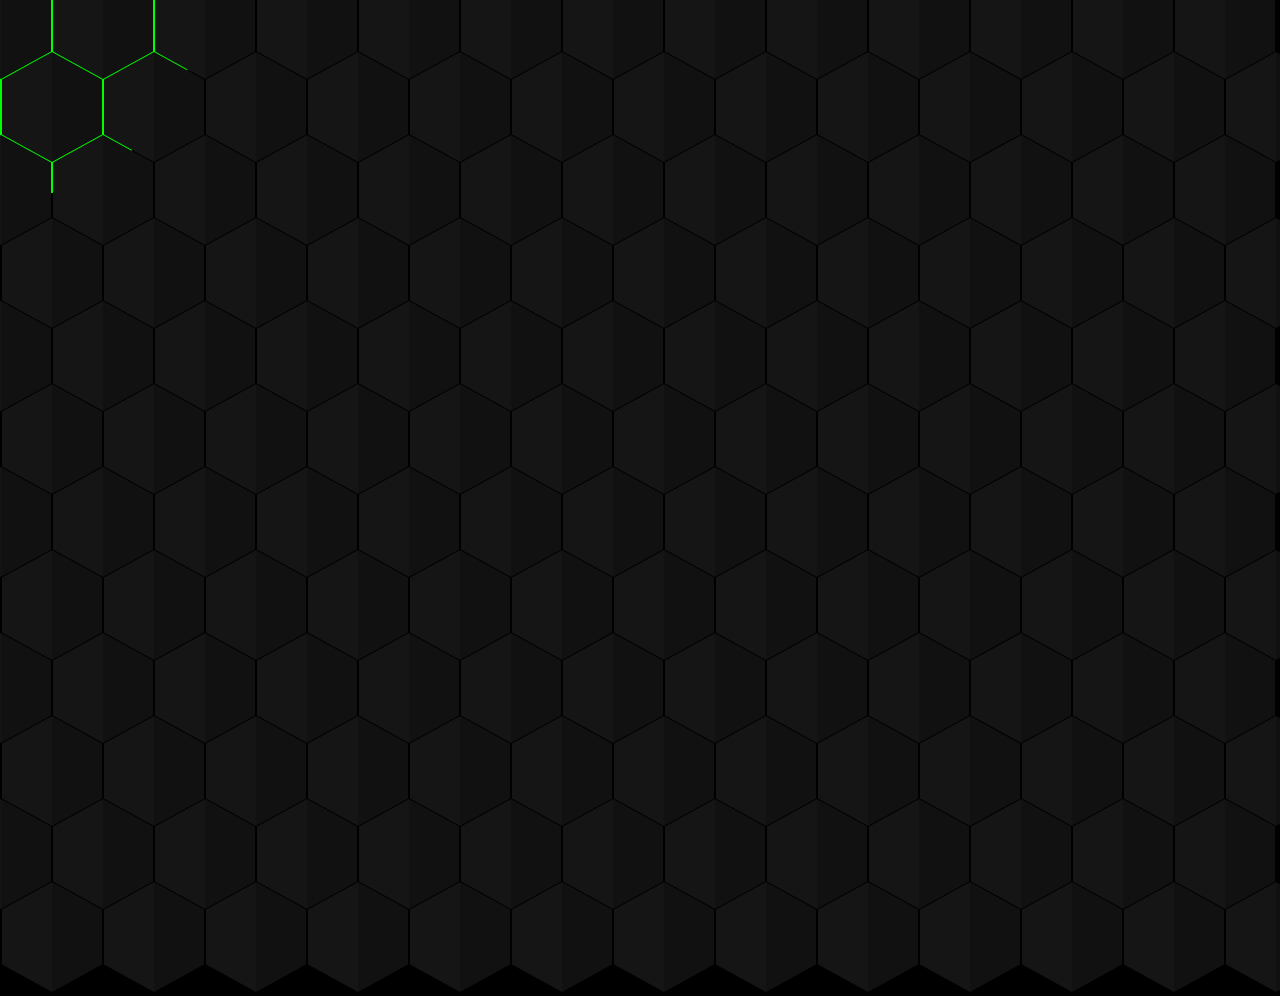
<file: edison/site19/index.html>
<!DOCTYPE html>
<html lang="en">
<head>
    <meta charset="UTF-8">
    <meta http-equiv="X-UA-Compatible" content="IE=edge">
    <meta name="viewport" content="width=device-width, initial-scale=1.0">
    <title>Document</title>
    <link rel="stylesheet" href="style.css">
</head>
<body>
    <div id="cursor"></div>
    <script>
        window.onload = function(){
            const cursor = document.querySelector('#cursor');
            window.onmousemove = function(e){
                cursor.style.left = e.clientX + 'px';
                cursor.style.top = e.clientY + 'px';
            }
        }

        let freespaceW = window.innerWidth;
        let freespaceH = window.innerHeight;
        let body = document.body;
        let row = '<div class="row">';
        while(freespaceW > 0){
            row += '<div class = "hexagon"></div>';
            freespaceW -= 100;
        }
        row += '</div>';
        while(freespaceH > 0){
            body.innerHTML += row;
            freespaceH -= 80;
        }

        
    </script>
</body>
</html>
</file>
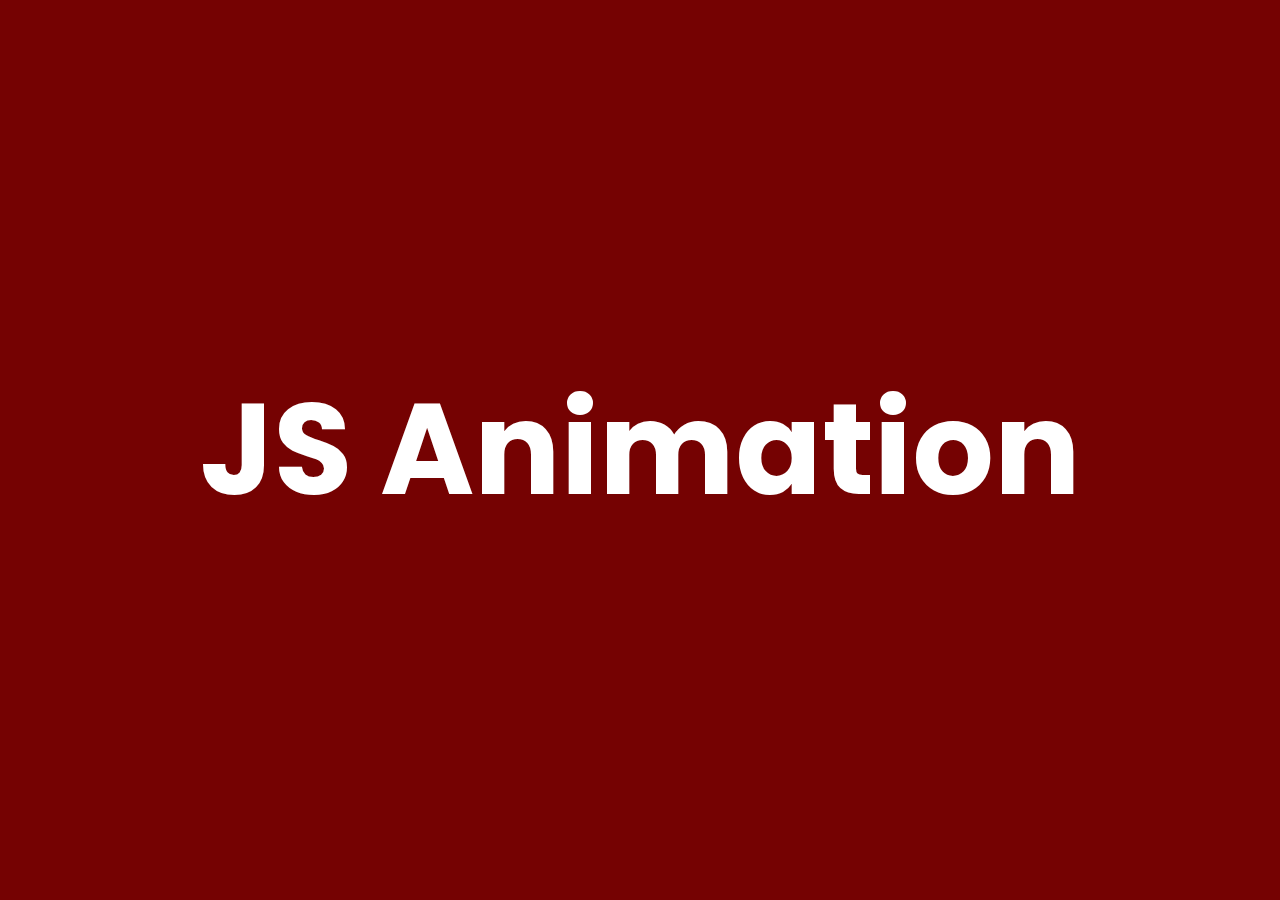
<file: edison/site21/index.html>
<!DOCTYPE html>
<html lang="en">
<head>
    <meta charset="UTF-8">
    <meta http-equiv="X-UA-Compatible" content="IE=edge">
    <meta name="viewport" content="width=device-width, initial-scale=1.0">
    <title>JS Animation</title>
    <link rel="stylesheet" href="style.css">
</head>
<body>
    <section>
        <h2>JS Animation</h2>
        <div class="banner">
            <div class="blocks"></div>
        </div>
    </section>
    <script>
        const banner = document.getElementsByClassName('banner')[0];
        const blocks = document.getElementsByClassName('blocks');

        for(let i = 1; i < 400; i++){
            banner.innerHTML += "<div class='blocks'></div>";
            const duration = Math.random() * 5;
            blocks[i].style.animationDuration = 2 + duration + 's';
            blocks[i].style.animationDelay = duration + 's';
        }
        const section = document.querySelector('section');
        setTimeout(() =>{
            section.classList.add('active');
        } , 14000);
    </script>
</body>
</html>
</file>
<file: css/styleGRID.css>
.albums{
    display: grid;
    grid-template-columns: repeat(auto-fit, minmax(400px, 1fr));
    grid-gap: 20px;
    
}

.album{
    display: grid;
    grid-template-columns: 150px 1fr;
    grid-gap: 20px;
    background-color: rgba(255, 255, 255, 0.2);
    box-shadow: 0px 0px 5px rgba(0, 0, 0, 0.2);
    padding: 20px;
    align-items: center;
}

.album img{
    width: 100%;
}

.album a{
    text-decoration: none;
    color: white;
}
 
@media (max-width: 640px){
    .albums{
        grid-template-columns: 1fr;
        grid-gap: 10px;
    }

    .album{
        grid-template-columns: 2fr 1fr;
        grid-gap: 10px;
        padding: 10px;
    }
}

@media (max-width: 380px){
    .albums{
        grid-gap: 5px;
    }
    .album{
        grid-template-columns: 1fr;
        grid-template-rows: 1.5fr 1fr;
        grid-gap: 5px;
        padding: 5px;
        text-align: center;
    }
    body{
        margin: 20px !important;
    }
    
}
</file>
<file: css/style.css>
html{
    font-size: 14px;
    font-weight: 300;
    font-family: -apple-system, BlinkMacSystemFont, 'Segoe UI', Roboto, Oxygen, Ubuntu, Cantarell, 'Open Sans', 'Helvetica Neue', sans-serif;
    color: white;
}

body{
    background: rgb(63,94,251);
    background: linear-gradient(43deg, rgba(63,94,251,1) 29%, rgba(252,70,107,1) 100%);
    margin: 50px;
    min-height: 100vh;
}
</file>
<file: edison/site1/css/style.css>
*{
    margin: 0;
    padding: 0;
    font-family: sans-serif;
}

.hero{
    width: 100%;
    height: 100vh;
    background-image: url(../assets/background.png);
    background-size: cover;
    background-position: center;
    overflow: hidden;
    position: relative;
}

.logo{
    width: 100px;
    cursor: pointer;
}

.navbar{
    width: 85%;
    height: 15%;
    margin: auto;
    display: flex;
    align-items: center;
    justify-content: space-between;
}

button{
    color: white;
    padding: 10px 25px;
    background: transparent;
    border: 1px solid white;
    border-radius: 20px;
    outline: none;
    cursor: pointer;
}

.content{
    color: white;
    position: absolute;
    top: 50%;
    transform: translateY(-50%);
    left: 8%;
    z-index: 1;
}

h1{
    font-size: 80px;
    margin: 10px 0 30px;
    line-height: 80px;
    letter-spacing: 10px;
}

.side-bar{
    width: 50px;
    height: 100vh;
    position: absolute;
    right: 0;
    top: 0;
}

.menu{
    display: block;
    width: 25px;
    cursor: pointer;
    margin: 40px auto 0;
}

.social-links img, .useful-links img{
    width: 25px;
    margin: 5px auto;
    cursor: pointer;
}

.social-links{
    width: 50px;
    text-align: center;
    position: absolute;
    top: 50%;
    transform: translateY(-50%);
}

.useful-links{
    width: 50px;
    text-align: center;
    position: absolute;
    bottom: 30px;
}

.bubbles img{
    width: 50px;
    animation: bubble 2s linear infinite;
}

.bubbles{
    width: 100%;
    display: flex;
    align-items: center;
    justify-content: space-around;
    position: absolute;
    bottom: -70px;
    
}

@keyframes bubble {
    0%{
        transform: translateY(0);
        opacity: 0;
    }

    50%{
        opacity: 1;
    }

    70%{
        opacity: 1;
    }

    100%{
        transform: translateY(-80vh);
        opacity: 0;
    }
}

.bubbles img:nth-child(1){
    animation-delay: 2s;
    width: 25px;
}
.bubbles img:nth-child(2){
    animation-delay: 1s;
    width: 25px;
}
.bubbles img:nth-child(3){
    animation-delay: 3s;
}
.bubbles img:nth-child(4){
    animation-delay: 4.5s;
}
.bubbles img:nth-child(5){
    animation-delay: 3s;
}
.bubbles img:nth-child(6){
    animation-delay: 6s;
    width: 20px;
}
.bubbles img:nth-child(7){
    animation-delay: 2s;
    width: 25px;
}
</file>
<file: edison/site10/style.css>
@import url('https://fonts.googleapis.com/css?family=Poppins:200,300,400,500,600,700,800,900&display=swap');

*{
    margin: 0;
    padding: 0;
    font-family: 'Poppins', sans-serif;
}

section{
    position: relative;
    width: 100%;
    height: 100vh;
    background: #fff;
    display: flex;
    justify-content: center;
    align-items: center;
    overflow: hidden;
}

section h2{
    font-size: 20vw;
    text-align: center;
    line-height: 18vw;
    text-transform: uppercase;
    font-weight: 800;
    color: black;
}

section h2 span{
    font-size: 18vw;
    color: transparent;
    -webkit-text-stroke: 0.3vw black;
}

section .black{
    position: absolute;
    top: 0;
    left: 0;
    width: 100%;
    height: 100%;
    background: #fff;
    mix-blend-mode: difference;
}

section img{
    position: absolute;
    top: 0;
    left: 0;
    width: 100%;
    height: 100%;
    object-fit: contain;
}
</file>
<file: edison/site11/style.css>
@import url('https://fonts.googleapis.com/css?family=Source+Sans+Pro:300,400,600,700,900&display=swap');

*{
    margin: 0;
    padding: 0;
    font-family: 'Source Sans Pro', sans-serif;
}

section{
    position: relative;
    width: 100%;
    height: 100vh;
    display: flex;
    overflow: hidden;
}

section div{
    position: relative;
    width: 50%;
    background: #20506b;
    overflow: hidden;
}

section div:nth-child(1){
    width: 50%;
    background: url(img.jpg);
    background-size: cover;
}

section div h2{
    position: absolute;
    font-size: 180px;
    white-space: nowrap;
    line-height: 100vh;
}

section div:nth-child(1) h2{
    left: 100%;
    -webkit-text-stroke: 2px;
    -webkit-text-stroke-color: #fff;
    -webkit-text-fill-color: transparent;
    animation: animate 60s linear infinite;
}

section div:nth-child(2) h2{
    left: 0;
    color: #fff;
    animation: animate 60s linear infinite;
}

@keyframes animate{
    0%{
        transform: translateX(0);
    }
    100%{
        transform: translateX(-100%);
    }
}
</file>
<file: edison/site12/style.css>
*{
    margin: 0;
    padding: 0;
    font-family: consolas;
    box-sizing: border-box;
    user-select: none;
}

body{
    display: flex;
    justify-content: center;
    align-items: center;
    min-height: 100vh;
    overflow: hidden;
    background: #001925;
}

.list{
    padding: 30px 75px 10px 30px;
    position: relative;
    background: #042b3e;
}

h2{
    color: #fff;
    font-size: 30px;
    padding: 10px 0;
    margin-left: 10px;
    border-bottom: 4px solid #fff;
}

.list label{
    position: relative;
    display: block;
    margin: 40px 0;
    color: #fff;
    font-size: 24px;
}

.list input[type="checkbox"]{   
    -webkit-appearance: none;
    appearance: none;
}

.list i{
    position: absolute;
    top: 2px;
    display: inline-block;
    border: 2px solid #fff;
    width: 25px;
    height: 25px;
    transition: 0.2s;
}

.list input[type="checkbox"]:checked ~ i{
    top: 1px;
    border-top: none;
    border-right: none;
    height: 15px;
    width: 25px;
    transform: rotate(-45deg);
}

.list span{
    position: relative;
    left: 40px;
    transition: 0.5s;
}

.list span:before{
    content: '';
    position: absolute;
    top: 50%;
    left: 0;
    width: 100%;
    height: 1px;
    background: white;
    transform: translateY(-50%) scaleX(0);
    transform-origin: right;
    transition: transform 0.5s;
}

.list input[type="checkbox"]:checked ~ span{
    color: #156e6b;
}

.list input[type="checkbox"]:checked ~ span::before{
    transform: translateY(-50%) scaleX(1);
    transform-origin: left;
}
</file>
<file: edison/site13/style.css>
*{
    margin: 0;
    padding: 0;
    box-sizing: border-box;
}

.scene{
    position: relative;
    width: 100%;
    height: 100vh;
    background: linear-gradient(#111425, #3751e0);
    overflow: hidden;
}

.scene::before{
    content: '';
    position: absolute;
    bottom: -100%;
    left: 0;
    width: 100%;
    height: 250px;
    transition: 0.5s;
    background: linear-gradient(transparent, #fff, #2598f3);
}

.scene.active:before{
    bottom: 0;
}

.scene.active{
    background: linear-gradient(#ffeb3b, #ff9800);
}

.moon{
    position: absolute;
    top: 100px;
    left: 400px;
    width: 100px;
    height: 100px;
    background: #fff;
    border-radius: 50%;
    cursor: pointer;
    transition: 0.5s;
    z-index: 10000;
}

.scene.active .moon{
    left: 200px;
    box-shadow: 0 0 0 20px rgba(255, 255, 255, 0.5),
                0 0 0 40px rgba(255, 255, 255, 0.5),
                0 0 0 80px rgba(255, 255, 255, 0.4),
                0 0 0 120px rgba(255, 255, 255, 0.3),
                0 0 0 180px rgba(255, 255, 255, 0.2),
                0 0 0 240px rgba(255, 255, 255, 0.2),
                0 0 0 300px rgba(255, 255, 255, 0.1);
}

.scene.active .moon:before{
    opacity: 0;
}

.moon::before{
    content: '';
    position: absolute;
    width: 100%;
    height: 100%;
    border-radius: 50%;
    background: linear-gradient(#111425, #3751e0);
    background-attachment: fixed;
    top: -15px;
    left: 15px;
}

.forest{
    position: absolute;
    bottom: 0;
    left: 0;
    width: 100%;
    transform: scale(1.2);
    z-index: 100;
    transition: 0.5s;
    pointer-events: none;
}

.scene.active .forest{
    bottom: -100%;
}

.bg{
    position: absolute;
    bottom: 0;
    max-width: 100%;
    z-index: 1000;
    transform: translateY(100%);
    transition: 0.5s;
}

.scene.active .bg{
    transform: translateY(0);
}

.cloud1
{
	position: absolute;
	max-width: 600px;
	left: 0;
	z-index: 100000;
	animation: animateCloud 50s linear infinite;
}
.cloud2
{
	position: absolute;
	max-width: 600px;
	left: 0;
	z-index: 100000;
	animation: animateCloud 35s linear infinite;
}
.cloud3
{
	position: absolute;
	max-width: 600px;
	top: 0;
	left: 0;
	z-index: 100000;
	animation: animateCloud 80s linear infinite;
}
.cloud4
{
	position: absolute;
	max-width: 200px;
	top: 200px;
	left: 0;
	z-index: 100000;
	animation: animateCloud 70s linear infinite;
	animation-delay: -20s;
}
.cloud5
{
	position: absolute;
	max-width: 500px;
	top: 150px;
	left: 0;
	z-index: 100000;
	animation: animateCloud 40s linear infinite;
	animation-delay: -5s;
}
.cloud6
{
	position: absolute;
	max-width: 400px;
	top: 75px;
	left: 0;
	z-index: 100000;
	animation: animateCloud 30s linear infinite;
	animation-delay: -10s;
}


@keyframes animateCloud{
    0%{
        transform: translateX(-100%) scale(1);
    }
    100%{
        transform: translateX(400%) scale(1.5);
    }
}

img{
    pointer-events: none;
}

.scene i{
    position: absolute;
    background: #fff;
    border-radius: 50%;
    animation: star linear infinite;
}

.scene.active i{
    display: none;
} 

@keyframes star {
    0%{
        opacity: 0;
        transform: translateY(0px);
    }
    10%, 90%{
        opacity: 1;
    }
    100%{
        opacity: 0;
        transform: translateY(-100px);
    }
}
</file>
<file: edison/site15/style.css>
*{
  margin: 0;
  padding: 0;
  box-sizing: 0;
}

body{
    height: 300vh;
}

section{
    position: fixed;
    top: 0;
    left: 0;
    width: 100%;
    height: 100vh;
}

section .side{
    position: absolute;
    top: 0;
    left: 0;
    width: 100%;
    height: 100%;
    background: url(bg.jpeg);
    background-size: cover;
    background-position: center;
}

section .side#side1
{
  clip-path: polygon(0 0, 46% 0, 67% 9%, 25% 27%, 69% 33%, 39% 45%, 57% 56%, 27% 68%, 55% 81%, 28% 87%, 54% 92%, 43% 100%, 0% 100%);
}
section .side#side2
{
  clip-path: polygon(100% 0, 46% 0, 67% 9%, 25% 27%, 69% 33%, 39% 45%, 57% 56%, 27% 68%, 55% 81%, 28% 87%, 54% 92%, 43% 100%, 100% 100%);
}
</file>
<file: edison/site17/style.css>
*{
    margin: 0;
    padding: 0;
    box-sizing: border-box;
}

body{
    /* display: flex; */
    /* justify-content: center; */
    /* align-items: center; */
    min-height: 100vh;
    background: #000;
}

.hexagon{
    position: relative;
    width: 100px;
    height: 110px;
    background: #111;
    margin: 1px;
    clip-path: polygon(50% 0%, 100% 25%, 100% 75%, 50% 100%, 0% 75%, 0% 25%);
    transition: 2s;
}

.hexagon:hover{
    transition: 0s;
    background: #0f0;
}

.hexagon::before{
    content: '';
    position: absolute;
    top: 0;
    left: 0;
    width: 50%;
    height: 100%;
    background: rgba(255,255,255,0.02);
}

.container{
    position: relative; /* + */
    height: 100vh; /* + */
    overflow: hidden; /* + */
    animation: anime 4s linear infinite;
}

/* + */
.row{
    display: inline-flex;
    margin-top: -32px;
    margin-left: -50px;
}

/* + */
.row:nth-child(even){
    margin-left: 1px;
}

@keyframes anime{
    0%{
        filter: hue-rotate(0deg);
    }
    100%{
        filter: hue-rotate(360deg);
    }
}
</file>
<file: edison/site19/style.css>
*{
    margin: 0;
    padding: 0;
    box-sizing: border-box;
}

body{
    min-height: 100vh;
    background: #000;
    overflow: hidden;
}

.hexagon{
    position: relative;
    width: 100px;
    height: 110px;
    background: #111;
    margin: 1px;
    clip-path: polygon(50% 0%, 100% 25%, 100% 75%, 50% 100%, 0% 75%, 0% 25%);
    transition: 2s;
}

/* .hexagon:hover{
    transition: 0s;
    background: #0f0;
} */

.hexagon::before{
    content: '';
    position: absolute;
    top: 0;
    left: 0;
    width: 50%;
    height: 100%;
    background: rgba(255,255,255,0.02);
    z-index: 1;
}

/* .hexagon::after{
    content: '';
    position: absolute;
    top: 4px;
    bottom: 4px;
    left: 4px;
    right: 4px;
    background: #111;
    clip-path: polygon(50% 0%, 100% 25%, 100% 75%, 50% 100%, 0% 75%, 0% 25%);
} */

.container{
    position: relative;
    height: 100vh; 
    overflow: hidden; 
    /* animation: anime 4s linear infinite; */
}


.row{
    display: inline-flex;
    margin-top: -32px;
    margin-left: -50px;
}


.row:nth-child(even){
    margin-left: 1px;
}

@keyframes anime{
    0%{
        filter: hue-rotate(0deg);
    }
    100%{
        filter: hue-rotate(360deg);
    }
}

#cursor{
    position: absolute;
    top: 0;
    left: 0;
    width: 400px;
    height: 400px;
    background: #0f0;
    border-radius: 50%;
    transform: translate(-50%, -50%);
    animation: anime 4s linear infinite;
}
</file>
<file: edison/site21/style.css>
@import url('https://fonts.googleapis.com/css?family=Poppins:400,500,600,700,800,900&display=swap');

*{
    margin: 0;
    padding: 0;
    box-sizing: border-box;
    font-family: 'Poppins', sans-serif;
}

body{
    background: rgb(117, 2, 2);
}

section{
    position: relative;
    width: 100%;
    height: 100vh;
		overflow: hidden;
}

section h2{
    position: relative;
    width: 100%;
    height: 100vh;
    text-align: center;
    line-height: 100vh;
    font-size: 10vw;
    color: #fff;
    font-weight: 700;
}

.banner{
    position: absolute;
    top: 0;
    left: 0;
    width: 100%;
    height: 100%;
    display: flex;
    flex-wrap: wrap;
		perspective: 500px;
    transform-style: preserve-3d;
}

.banner .blocks{
    position: relative;
    display: block;
    width: 5vw;
    height: 5vh;
    border-radius: 5px;
    animation: animate 2s ease-in-out forwards;
}

@keyframes animate {
    0%{
        transform: translateZ(2000px);
        background: url(bg.jpg);
        background-position: center;
        background-size: cover;
        background-attachment: fixed;
        box-shadow: 0 5px 15px rgba(0, 0, 0, 0.5);
    }
    100%{
        transform: translateZ(0px);
        background: url(bg.jpg);
        background-position: center;
        background-size: cover;
        background-attachment: fixed;
        border: 1px solid rgba(0, 0, 0, 0.1);
        box-shadow: 0 5px 15px rgba(0, 0, 0, 0);
    }
}

section.active .banner .blocks{
    animation: animateTwo 2s ease-in-out forwards;
    background: url(bg.jpg);
    background-position: center;
    background-size: cover;
    background-attachment: fixed;
    border: 1px solid rgba(0, 0, 0, 0.1);
    box-shadow: 0 5px 15px rgba(0, 0, 0, 0);
}

@keyframes animateTwo {
    0%{
        transform: translateZ(0px);
        background: url(bg.jpg);
        background-position: center;
        background-size: cover;
        background-attachment: fixed;
        border: 1px solid rgba(0, 0, 0, 0.1);
        box-shadow: 0 5px 15px rgba(0, 0, 0, 0);
    }
    100%{
        transform: translateZ(2000px);
        background: url(bg.jpg);
        background-position: center;
        background-size: cover;
        background-attachment: fixed;
        box-shadow: 0 5px 15px rgba(0, 0, 0, 0.5);
    }
}
</file>
